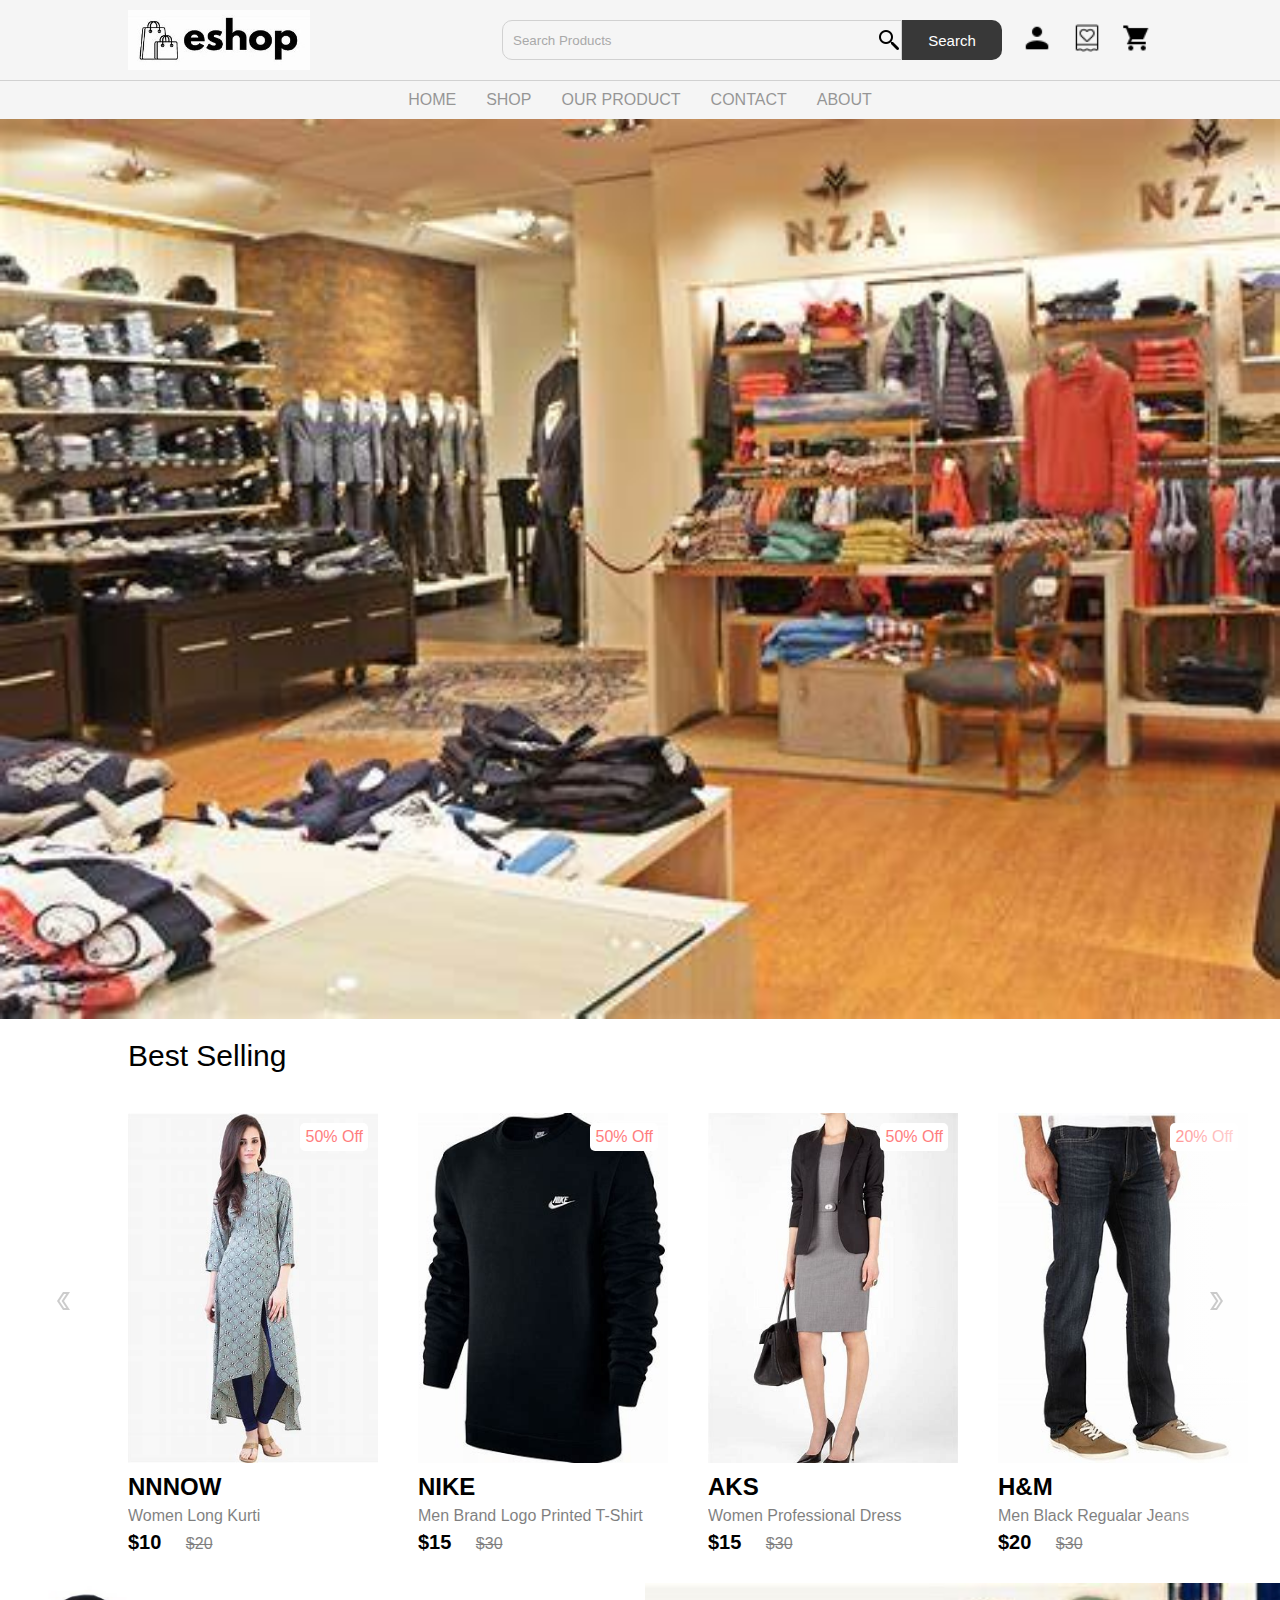
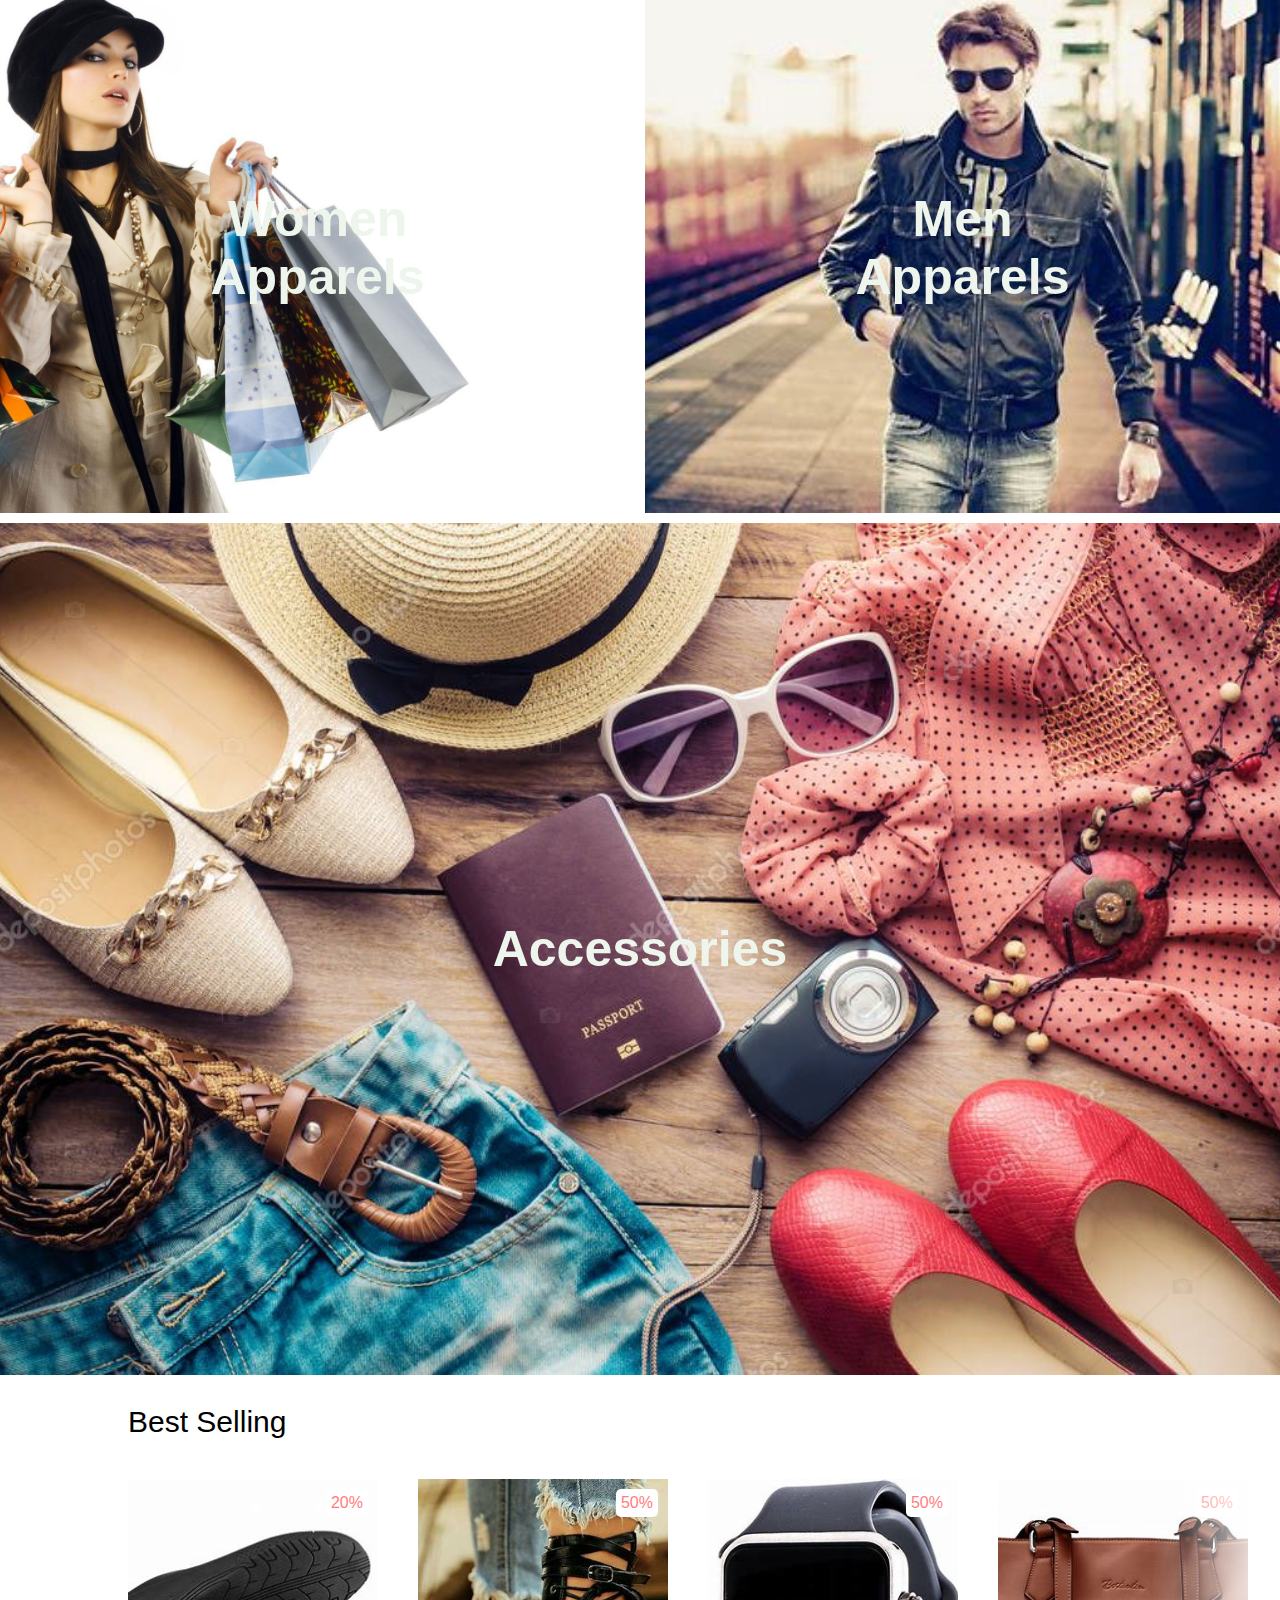
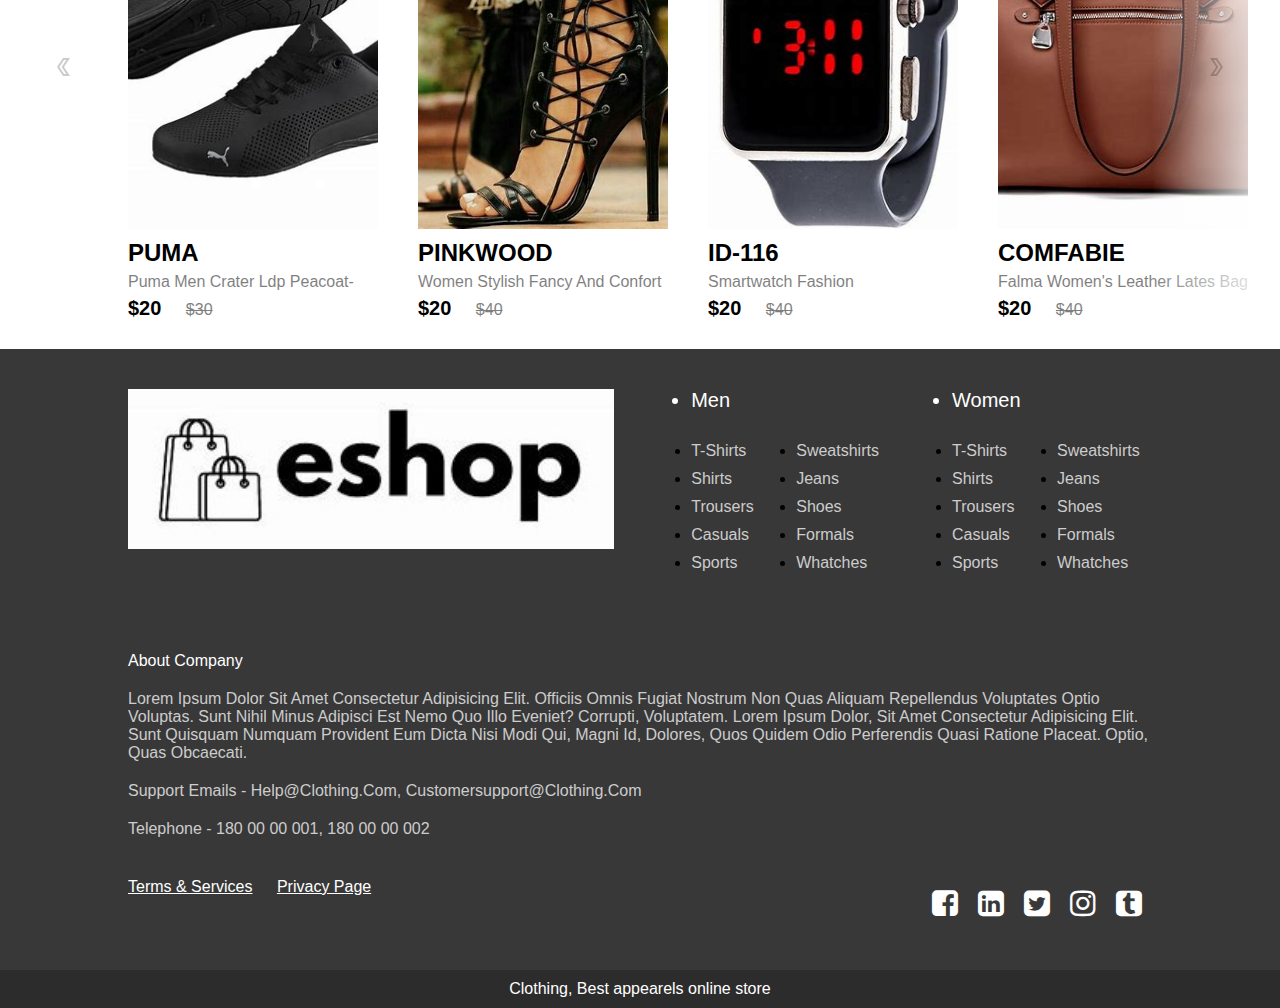
<file: task-1/index.html>
<!DOCTYPE html>
<html lang="en">
<head>
    <meta charset="UTF-8">
    <meta http-equiv="X-UA-Compatible" content="IE=edge">
    <meta name="viewport" content="width=device-width, initial-scale=1.0">
    <title>E-commerce Website</title>

    <link rel="stylesheet" href="css/home.css"> 

    <link rel="stylesheet" href="https://cdnjs.cloudflare.com/ajax/libs/font-awesome/4.7.0/css/font-awesome.min.css">
</head>

<body>
    <nav class="navbar"></nav>

    <!--Header Section=============================================================-->
    <header class="hero-section">

        <div class="bgslider">
            <figure>
                <img src="img/header.jpg" alt="Slider">
                <img src="img/header1.jpg" alt="Slider">
                <img src="img/header2.jpg" alt="Slider">
                <img src="img/accessories-collection.jpg" alt="Slider">
            </figure>
        </div>
    
    </header>

    <!--Card Container===========================================================-->
    <section class="product">
        <h2 class="product-category">best selling</h2>
        <button class="pre-btn"><img src="img/arrow.png" alt=""></button>
        <button class="nxt-btn"><img src="img/arrow.png" alt=""></button>
        <div class="product-container">

            <div class="product-card">
                <div class="product-image">
                    <span class="discount-tag">50% off</span>
                    <img src="img/card1.jpg" class="product-thumb" alt="">
                    <button class="card-btn">add to wishlist</button>
                </div>
                <div class="product-info">
                    <h2 class="product-brand">NNNOW</h2>
                    <p class="product-short-des">Women Long Kurti</p>
                    <span class="price">$10</span>
                    <span class="actual-price">$20</span>
                </div>
            </div>

            <div class="product-card">
                <div class="product-image">
                    <span class="discount-tag">50% off</span>
                    <img src="img/card2.jpg" class="product-thumb" alt="">
                    <button class="card-btn">add to wishlist</button>
                </div>
                <div class="product-info">
                    <h2 class="product-brand">NIKE</h2>
                    <p class="product-short-des">Men Brand Logo Printed T-shirt</p>
                    <span class="price">$15</span>
                    <span class="actual-price">$30</span>
                </div>
            </div>

            <div class="product-card">
                <div class="product-image">
                    <span class="discount-tag">50% off</span>
                    <img src="img/card3.jpg" class="product-thumb" alt="">
                    <button class="card-btn">add to wishlist</button>
                </div>
                <div class="product-info">
                    <h2 class="product-brand">AKS</h2>
                    <p class="product-short-des">Women Professional Dress</p>
                    <span class="price">$15</span>
                    <span class="actual-price">$30</span>
                </div>
            </div>
            
            <div class="product-card">
                <div class="product-image">
                    <span class="discount-tag">20% off</span>
                    <img src="img/card4.jpg" class="product-thumb" alt="">
                    <button class="card-btn">add to wishlist</button>
                </div>
                <div class="product-info">
                    <h2 class="product-brand">H&M</h2>
                    <p class="product-short-des">Men Black Regualar Jeans</p>
                    <span class="price">$20</span>
                    <span class="actual-price">$30</span>
                </div>
            </div>

            <div class="product-card">
                <div class="product-image">
                    <span class="discount-tag">20% off</span>
                    <img src="img/card5.jpg" class="product-thumb" alt="">
                    <button class="card-btn">add to wishlist</button>
                </div>
                <div class="product-info">
                    <h2 class="product-brand">Jompers</h2>
                    <p class="product-short-des">Men Kurtas</p>
                    <span class="price">$12</span>
                    <span class="actual-price">$20</span>
                </div>
            </div>

            <div class="product-card">
                <div class="product-image">
                    <span class="discount-tag">50% off</span>
                    <img src="img/card6.jpg" class="product-thumb" alt="">
                    <button class="card-btn">add to wishlist</button>
                </div>
                <div class="product-info">
                    <h2 class="product-brand">Kalin</h2>
                    <p class="product-short-des">Summer girl t-shirt</p>
                    <span class="price">$5</span>
                    <span class="actual-price">$10</span>
                </div>
            </div>

            <div class="product-card">
                <div class="product-image">
                    <span class="discount-tag">20% off</span>
                    <img src="img/card7.jpg" class="product-thumb" alt="">
                    <button class="card-btn">add to wishlist</button>
                </div>
                <div class="product-info">
                    <h2 class="product-brand">S&N</h2>
                    <p class="product-short-des">Simple men t-shrits</p>
                    <span class="price">$6</span>
                    <span class="actual-price">$10</span>
                </div>
            </div>

            <div class="product-card">
                <div class="product-image">
                    <span class="discount-tag">50% off</span>
                    <img src="img/card8.jpg" class="product-thumb" alt="">
                    <button class="card-btn">add to wishlist</button>
                </div>
                <div class="product-info">
                    <h2 class="product-brand">HIGHLANDER</h2>
                    <p class="product-short-des">Men slim fit tourcer</p>
                    <span class="price">$7</span>
                    <span class="actual-price">$14</span>
                </div>
            </div>


        </div>
    </section>

    <!--Collection =============================================================-->
    <section class="collection-container">
        <a href="#" class="collection">
            <img src="img/women-collection.jpg" alt="">
            <p class="collection-title">women <br> apparels</p>
        </a>

        <a href="#" class="collection">
            <img src="img/men-collection.jpg" alt="">
            <p class="collection-title">men <br> apparels</p>
        </a>

        <a href="#" class="collection">
            <img src="img/accessories-collection.jpg" alt="">
            <p class="collection-title">accessories</p>
        </a>
    </section>

    <!--Card Container===========================================================-->
    <section class="product">
        <h2 class="product-category">best selling</h2>
        <button class="pre-btn"><img src="img/arrow.png" alt=""></button>
        <button class="nxt-btn"><img src="img/arrow.png" alt=""></button>
        <div class="product-container">

            <div class="product-card">
                <div class="product-image">
                    <span class="discount-tag">20%</span>
                    <img src="img/card9.jpg" class="product-thumb" alt="">
                    <button class="card-btn">add to wishlist</button>
                </div>
                <div class="product-info">
                    <h2 class="product-brand">PUMA</h2>
                    <p class="product-short-des">Puma Men Crater ldp peacoat-shocking orange low boot</p>
                    <span class="price">$20</span>
                    <span class="actual-price">$30</span>
                </div>
            </div>

            <div class="product-card">
                <div class="product-image">
                    <span class="discount-tag">50%</span>
                    <img src="img/card10.jpg" class="product-thumb" alt="">
                    <button class="card-btn">add to wishlist</button>
                </div>
                <div class="product-info">
                    <h2 class="product-brand">PINKWOOD</h2>
                    <p class="product-short-des">Women Stylish fancy and Confort Treding heels</p>
                    <span class="price">$20</span>
                    <span class="actual-price">$40</span>
                </div>
            </div>

            <div class="product-card">
                <div class="product-image">
                    <span class="discount-tag">50%</span>
                    <img src="img/card11.jpg" class="product-thumb" alt="">
                    <button class="card-btn">add to wishlist</button>
                </div>
                <div class="product-info">
                    <h2 class="product-brand">ID-116</h2>
                    <p class="product-short-des">Smartwatch fashion</p>
                    <span class="price">$20</span>
                    <span class="actual-price">$40</span>
                </div>
            </div>
            
            <div class="product-card">
                <div class="product-image">
                    <span class="discount-tag">50%</span>
                    <img src="img/card12.jpg" class="product-thumb" alt="">
                    <button class="card-btn">add to wishlist</button>
                </div>
                <div class="product-info">
                    <h2 class="product-brand">Comfabie</h2>
                    <p class="product-short-des">Falma Women's Leather Lates bag</p>
                    <span class="price">$20</span>
                    <span class="actual-price">$40</span>
                </div>
            </div>

            <div class="product-card">
                <div class="product-image">
                    <span class="discount-tag">50%</span>
                    <img src="img/card13.jpg" class="product-thumb" alt="">
                    <button class="card-btn">add to wishlist</button>
                </div>
                <div class="product-info">
                    <h2 class="product-brand">Polo Ralph</h2>
                    <p class="product-short-des">Polo Ralph evening party formal</p>
                    <span class="price">$6</span>
                    <span class="actual-price">$12</span>
                </div>
            </div>

            <div class="product-card">
                <div class="product-image">
                    <span class="discount-tag">50%</span>
                    <img src="img/card14.jpg" class="product-thumb" alt="">
                    <button class="card-btn">add to wishlist</button>
                </div>
                <div class="product-info">
                    <h2 class="product-brand">Adidas</h2>
                    <p class="product-short-des">Men's Casual Shoes 2023</p>
                    <span class="price">$10</span>
                    <span class="actual-price">$20</span>
                </div>
            </div>

            <div class="product-card">
                <div class="product-image">
                    <span class="discount-tag">30%</span>
                    <img src="img/card15.jpg" class="product-thumb" alt="">
                    <button class="card-btn">add to wishlist</button>
                </div>
                <div class="product-info">
                    <h2 class="product-brand">Longines</h2>
                    <p class="product-short-des">Women's Karli Fashion</p>
                    <span class="price">$8</span>
                    <span class="actual-price">$12</span>
                </div>
            </div>

            <div class="product-card">
                <div class="product-image">
                    <span class="discount-tag">50%</span>
                    <img src="img/card16.jpg" class="product-thumb" alt="">
                    <button class="card-btn">add to wishlist</button>
                </div>
                <div class="product-info">
                    <h2 class="product-brand">PUMA</h2>
                    <p class="product-short-des">PUMA-Laptop Backpack</p>
                    <span class="price">$20</span>
                    <span class="actual-price">$40</span>
                </div>
            </div>

        </div>
    </section>

    <!--Footer section===========================================================-->

    <footer>
    </footer>

    <!--javascript link===========================================================-->
    <script src="js/nav.js"></script>
    <script src="js/footer.js"></script>  
    <script src="js/home.js"></script>

</body>
</html>
</file>
<file: task-1/css/home.css>
@import 'nav.css';
@import 'footer.css';



.bgslider { 
	overflow: hidden; 
}

.bgslider figure { 
  position: relative;
  width: 500%;
  margin: 0;
  left: 0;
  text-align: left;
  font-size: 0;
  animation: 20s slidy infinite; 
}

.bgslider figure img { 
	width: 20%; 
	float: left; 
	height:100vh;
}

@keyframes slidy {
    0% { left: 0%; }
    20% { left: 0%; }
    25% { left: -100%; }
    45% { left: -100%; }
    50% { left: -200%; }
    70% { left: -200%; }
    75% { left: -300%; }
    95% { left: -300%; }
    100% { left: -400%; }
    }

  

/* product */

.product{
    position: relative;
    overflow: hidden;
    padding: 20px 0;
}

.product-category{
    padding: 0 10vw;
    font-size: 30px;
    font-weight: 500;
    margin-bottom: 40px;
    text-transform: capitalize;
}

.product-container{
    padding: 0 10vw;
    display: flex;
    overflow: auto;
    scroll-behavior: smooth;
}

.product-container::-webkit-scrollbar{
    display: none;
}

.product-card{
    flex: 0 0 auto;
    width: 250px;
    height: 450px;
    margin-right: 40px;
}

.product-image{
    position: relative;
    width: 100%;
    height: 350px;
    overflow: hidden;
}

.product-thumb{
    width: 100%;
    height: 350px;
    object-fit: cover;
}

.discount-tag{
    position: absolute;
    background: #fff;
    padding: 5px;
    border-radius: 5px;
    color: #ff7d7d;
    right: 10px;
    top: 10px;
    text-transform: capitalize;
}

.card-btn{
    position: absolute;
    bottom: 10px;
    left: 50%;
    transform: translate(-50%);
    padding: 10px;
    width: 90%;
    text-transform: capitalize;
    border: none;
    outline: none;
    background: #fff;
    border-radius: 5px;
    transition: 0.5s;
    cursor: pointer;
    opacity: 0;
}

.product-card:hover .card-btn{
    opacity: 1;
}

.card-btn:hover{
    background: #efefef;
}

.product-info{
    width: 100%;
    height: 100px;
    padding-top: 10px;
}

.product-brand{
    text-transform: uppercase;
}

.product-short-des{
    width: 100%;
    height: 20px;
    line-height: 20px;
    overflow: hidden;
    opacity: 0.5;
    text-transform: capitalize;
    margin: 5px 0;
}

.price{
    font-weight: 900;
    font-size: 20px;
}

.actual-price{
    margin-left: 20px;
    opacity: 0.5;
    text-decoration: line-through;
}

.pre-btn, .nxt-btn{
    border: none;
    width: 10vw;
    height: 100%;
    position: absolute;
    top: 0;
    display: flex;
    justify-content: center;
    align-items: center;
    background: linear-gradient(90deg, rgba(255, 255, 255, 0) 0%, #fff 100%);
    cursor: pointer;
    z-index: 8;
}

.pre-btn{
    left: 0;
    transform: rotate(180deg);
}

.nxt-btn{
    right: 0;
}

.pre-btn img, .nxt-btn img{
    opacity: 0.2;
}

.pre-btn:hover img, .nxt-btn:hover img{
    opacity: 1;
}

/* collection */

.collection-container{
    width: 100%;
    display: grid;
    grid-template-columns: repeat(2, 1fr);
    grid-gap: 10px;
}

.collection{
    position: relative;
}

.collection img{
    width: 100%;
    height: 100%;
    object-fit: cover;
}

.collection p{
    position: absolute;
    top: 50%;
    left: 50%;
    transform: translate(-50%, -50%);
    text-align: center;
    color: #edf5ec;
    font-size: 50px;
    font-weight: bold;
    text-transform: capitalize;
}

.collection:nth-child(3){
    grid-column: span 2;
    margin-bottom: 10px;
}
</file>
